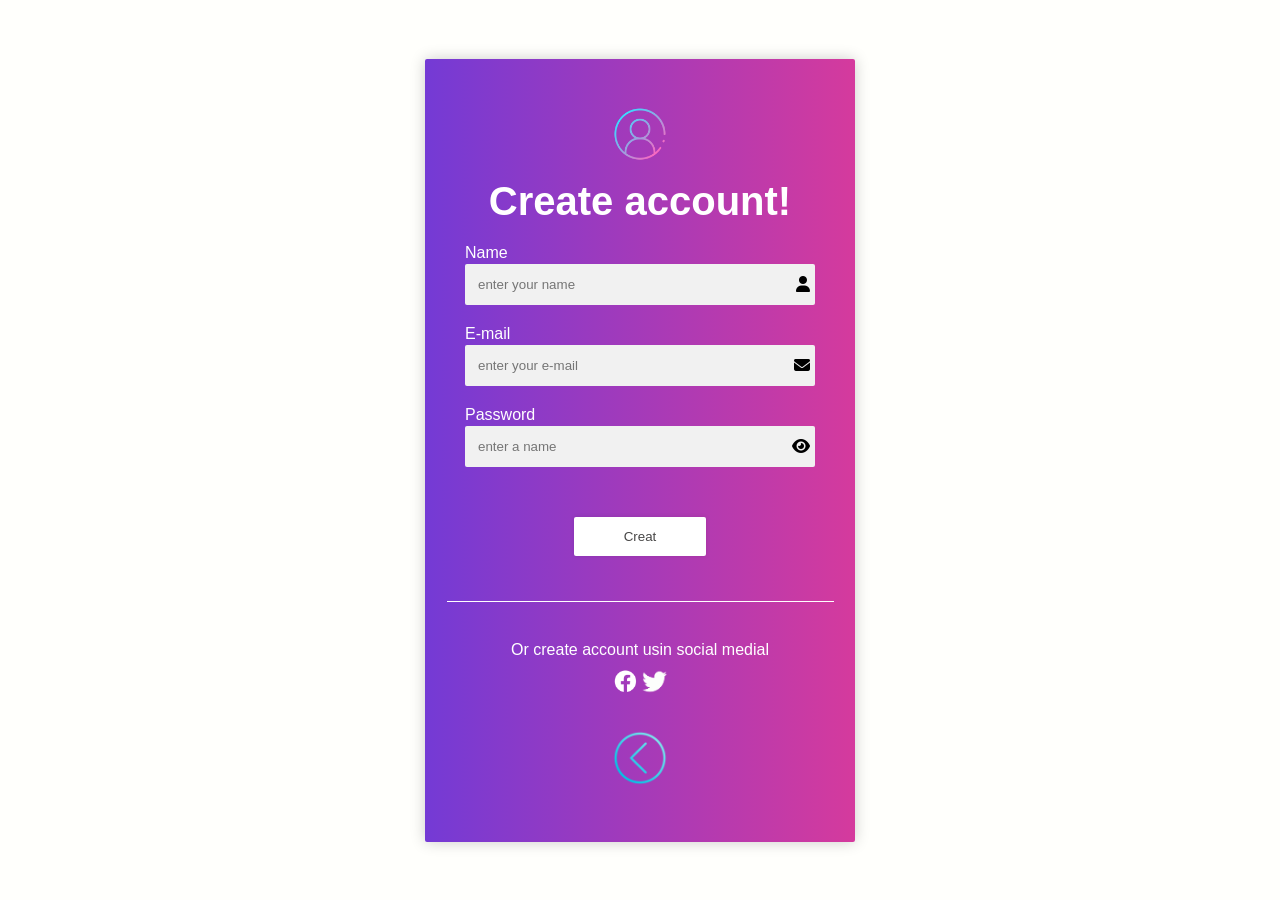
<file: pagina2.html>
<!DOCTYPE html>
<html lang="pt-br">
<head>
    <meta charset="UTF-8">
    <meta http-equiv="X-UA-Compatible" content="IE=edge">
    <meta name="viewport" content="width=device-width, initial-scale=1.0">
    <link rel="stylesheet" href="./css/cadastro.css">
    <link rel="stylesheet" type="text/css" href="fontawesome-free-6.2.1-web/css/all.min.css">
    <link rel="shortcut icon" href="imagens/login-2.png" type="image/x-icon">
    <title>Crie sua conta</title>
</head>
<body>
    <section>
        <img src="imagens/login-2.png" alt="">
        <h1>Create account!</h1>

        <form>
            <div class="container-name">
                    <label for="name">Name</label>
                    <input type="text" id="nome" placeholder="enter your name" required>
                    <span class="icone"><i class="fa-solid fa-user"></i></span>
            </div>
            
            <div class="container-email">
                    <label for="email">E-mail</label>
                    <input type="email" id="email" placeholder="enter your e-mail" required>
                    <span class="icone"><i class="fa-solid fa-envelope"></i></span>
            </div>
            
        
            <div class="container-passoword">
                    <label for="password">Password</label>
                    <input type="password" id="senha" placeholder="enter a name" required>
                    <span class="icone"><i class="fa-solid fa-eye"></i></span>
            </div>
            
            <button>Creat</button>
        </form>

        <p>Or create account usin social medial</p>
        
        <div class="container">
            <img src="imagens/icone-facebook.png" alt="Icone-facebook">
            <img src="imagens/icone-twitter.png" alt="Icone-twitter">
        </div>

        <a href="index.html"><img id="voltar" src="imagens/icone-voltar.png" alt="Icone-voltar"></a>
    </section>
</body>
</html>
</file>
<file: css/cadastro.css>
* {
    margin: 0;
    padding: 0;
    box-sizing: border-box;
}

body {
    display: flex;
    justify-content: center;
    align-items: center;
    height: 100vh;
    font-family: Arial, Helvetica, sans-serif;
    background-color: #fffffc;
    /* background-image: linear-gradient(to right, ); */
}

section {
    display: flex;
    flex-direction: column;
    align-items: center;
    padding: 40px 40px;
    box-shadow: 0px 0px 15px 0px rgba(0, 0, 0, 0.2);
    border-radius: 2px;
    background-image: linear-gradient(to right, #743ad5, #d53a9d);
    position: relative;
}

section::after {
    content: "";
    position: absolute;
    bottom: 240px;
    width: 90%;
    height: 1px;
    background-color: white;
}

form {
    width: 350px;
}

section img {
    width: 70px;
    margin-bottom: 10px;
}

section h1 {
    font-size: 2.5rem;
    color: white;
}


form label, input, button {
    display: block;
}

input {
    border-radius: 2px;
}

form label[for="name"] {
    margin-top: 20px;
    margin-bottom: 2px;
    color: white;
}

.container-name {
    position: relative;
}

.icone {
    position: absolute;
    right: 5px;
    top: 32px;
}

form label[for="email"] {
    margin-bottom: 2px;
    color: white;
}

.container-email {
    position: relative;
}

form label[for="password"] {
    margin-bottom: 2px;
    color: white;
}

.container-passoword {
    position: relative;
}

form input[type="text"], form input[type="password"], form input[type="email"] {
    margin-bottom: 20px;
    border: 1px solid transparent;
    border: none;
    outline: none;
    width: 100%;
    background-color: #f1f1f1;
    padding: 13px
}

button {
    margin-top: 40px;
    border: none;
    border-radius: 2px;
    background-color: white;
    padding: 12px 50px;
    color: #474646;
    margin: 50px auto 15px auto;
    cursor: pointer;
    box-shadow: 0px 0px 5px 0px rgba(0, 0, 0, 0.11);
}

p {
    text-align: center;
    color: white;
    margin-top: 70px;
    margin-bottom: 10px;
}

.container img {
    width: 25px;
}

#voltar {
    width: 60px;
    margin-top: 20px;
}

@media (max-width: 594px) {
    section {
        width: 100%;
        min-width: 250px;
    }

    form {
        width: 100%;
    }
}
</file>
